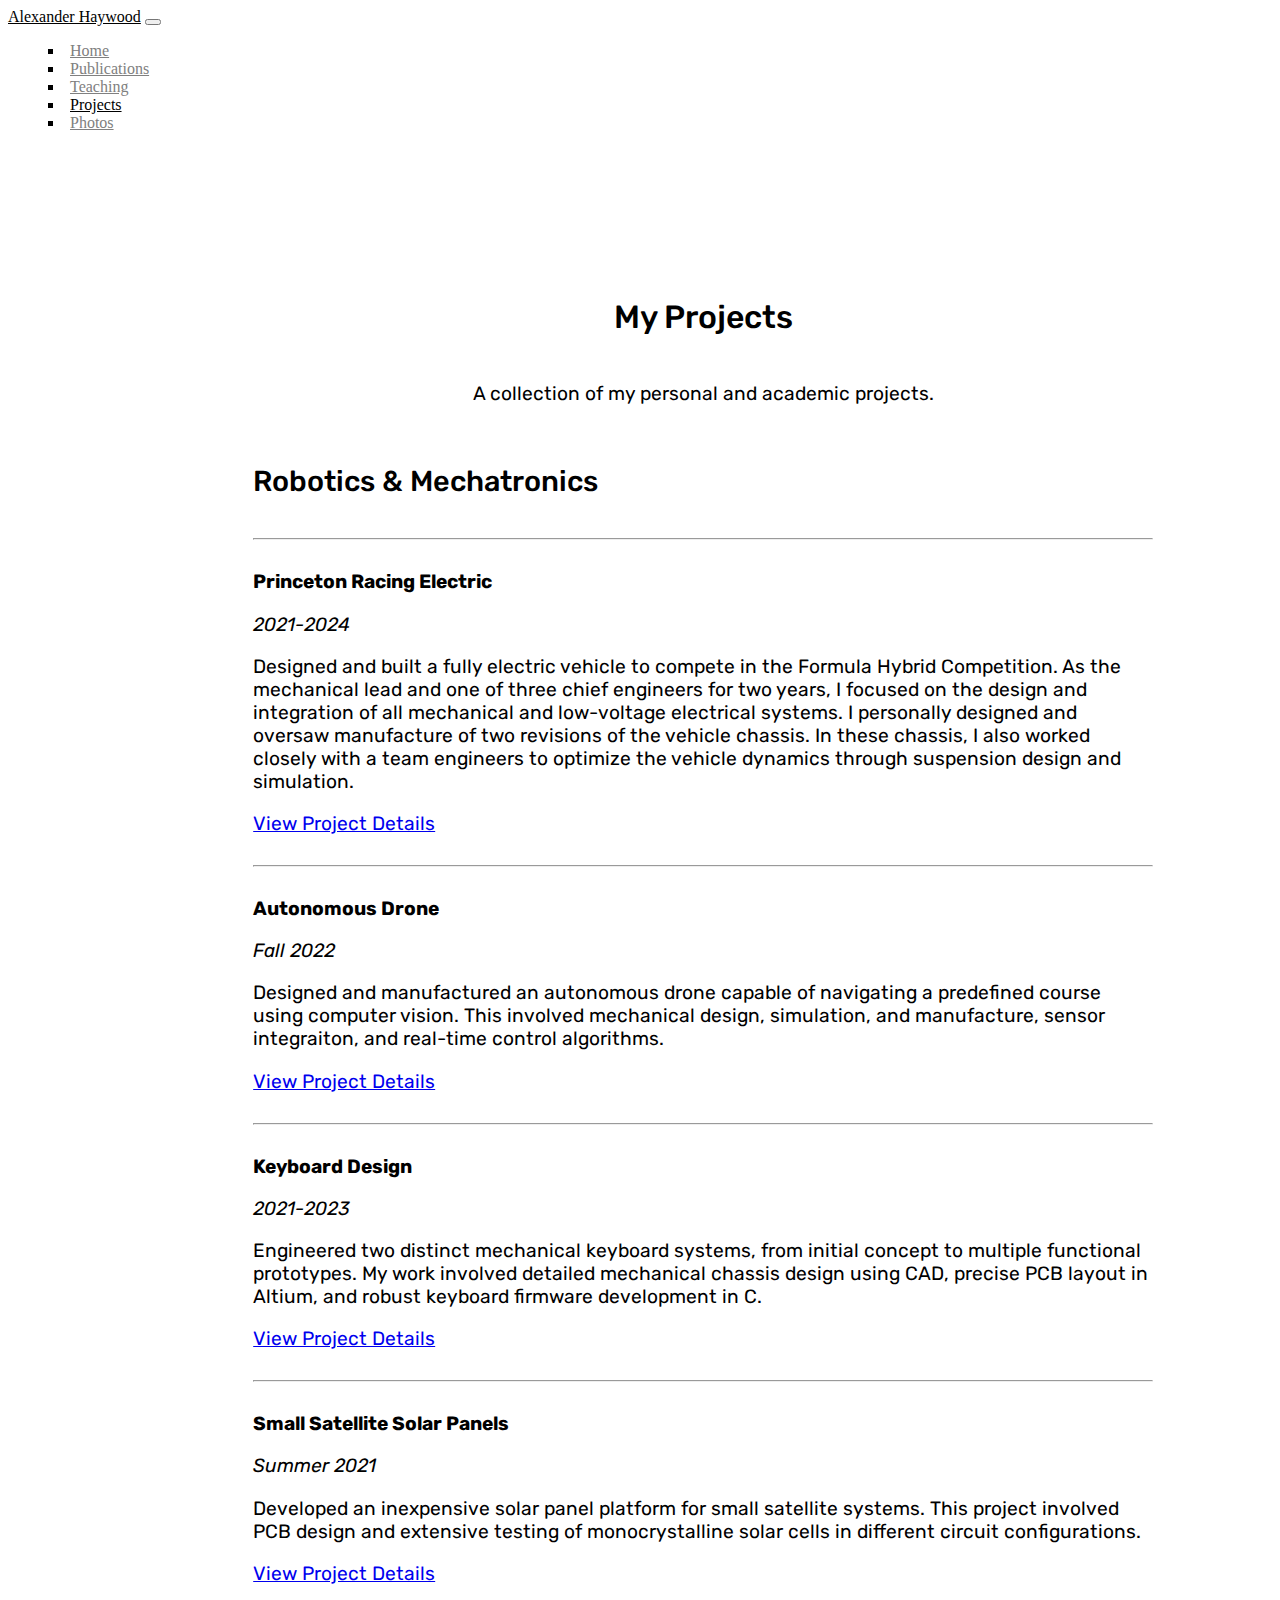
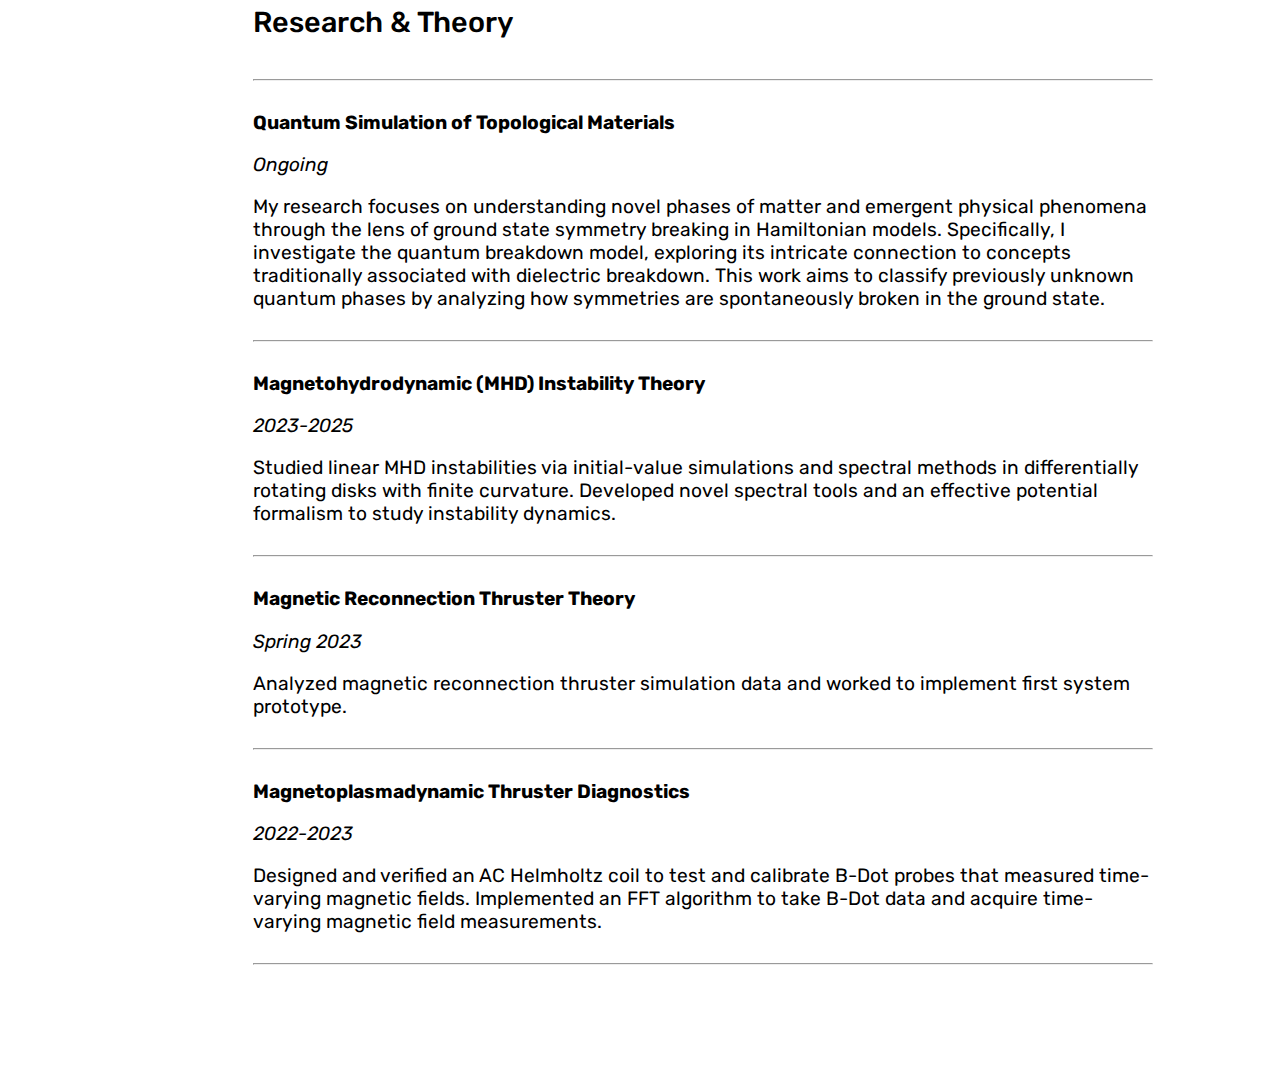
<file: projects.html>
<!DOCTYPE html>
<html lang="en" dir="ltr">
  <head>
    <meta charset="utf-8">
    <meta name="viewport" content="width=device-width, initial-scale=1, shrink-to-fit=no">
    <title>Personal Website - Projects</title>
    <link rel="preconnect" href="https://fonts.gstatic.com">
    <link href="https://fonts.googleapis.com/css2?family=Rubik:wght@300;400;500;600;700&display=swap" rel="stylesheet">
    <script src="granim.min.js"></script>
    <link href="https://cdn.jsdelivr.net/npm/bootstrap@5.1.3/dist/css/bootstrap.min.css" rel="stylesheet" integrity="sha384-1BmE4kWBq78iYhFldvKuhfTAU6auU8tT94WrHftjDbrCEXSU1oBoqyl2QvZ6jIW3" crossorigin="anonymous">
    <link rel="stylesheet" href="https://cdnjs.cloudflare.com/ajax/libs/font-awesome/4.7.0/css/font-awesome.min.css">
    <link rel="stylesheet" href="styles.css">
    <style>
        /* Add CSS for navigation positioning if needed */
        nav {
            position: relative; /* Or 'fixed' */
            z-index: 1000;
            width: 100%;
        }
        .main-content {
            padding: 5% 5%;
            padding-top: calc(5% + 60px); /* Adjust based on nav height */
            position: relative;
            z-index: 1;
        }
        /* Style for the projects content container (similar to publications) */
        .projects-content {
            text-align: left;
            max-width: 900px; /* Adjust this value for desired width */
            margin: 0 auto; /* Centers the container */
            padding-top: 20px; /* Add some space below the heading */
        }
        .projects-content p {
            margin-bottom: 10px; /* Space between paragraphs */
        }
        .projects-content h3 {
            margin-top: 20px; /* Space above subheadings */
            margin-bottom: 15px;
        }
        .projects-content hr {
            margin: 30px 0;
        }

        /* CSS for the active navigation link (copied from previous instructions) */
        .navbar-nav .nav-link {
            color: gray; /* Set inactive links to gray */
        }
        .navbar-nav .nav-link.active {
            color: black !important; /* Make active link black, use !important to override Bootstrap */
            font-weight: 500; /* Optional: make it a bit bolder */
        }
        .navbar-nav .nav-link:hover {
            color: #333; /* Slightly darker gray on hover for inactive links */
        }
        .navbar-nav .nav-link.active:hover {
            color: black !important; /* Keep active link black on hover */
        }
        .navbar-brand {
            color: black !important; /* Make the brand name black */
        }
    </style>
  </head>
  <body>

    <nav class="navbar navbar-expand-lg navbar-light bg-light">
      <div class="container-fluid">
        <a class="navbar-brand" href="index.html">Alexander Haywood</a>
        <button class="navbar-toggler" type="button" data-bs-toggle="collapse" data-bs-target="#navbarNav" aria-controls="navbarNav" aria-expanded="false" aria-label="Toggle navigation">
          <span class="navbar-toggler-icon"></span>
        </button>
        <div class="collapse navbar-collapse" id="navbarNav">
          <ul class="navbar-nav">
            <li class="nav-item">
              <a class="nav-link" href="index.html">Home</a>
            </li>
            <li class="nav-item">
              <a class="nav-link" href="publications.html">Publications</a>
            </li>
            <li class="nav-item">
              <a class="nav-link" href="teaching.html">Teaching</a>
            </li>
            <li class="nav-item">
              <a class="nav-link active" aria-current="page" href="projects.html">Projects</a> </li>
            <li class="nav-item">
              <a class="nav-link" href="photos.html">Photos</a>
            </li>
          </ul>
        </div>
      </div>
    </nav>

    <canvas id="canvas-image-blending" style="height: 300px;"></canvas>
    <div class="main-content" style="text-align: center; width: 100%;">
      <center>

        <h2 style="padding-bottom: 20px;">My Projects</h2>
        <p>A collection of my personal and academic projects.</p>

        <div class="projects-content">

          <h3>Robotics & Mechatronics</h3>
          <hr style="margin: 30px 0;">

          <p style="font-weight: bold; margin-bottom: 5px;">Princeton Racing Electric</p>
          <p style="font-style: italic; margin-bottom: 5px;">2021-2024</p>
          <p style="margin-bottom: 10px;"> Designed and built a fully electric vehicle to compete in the Formula Hybrid Competition. As the mechanical lead and one of three chief engineers for two years, I focused on the design and integration of all mechanical and low-voltage electrical systems. I personally designed and oversaw manufacture of two revisions of the vehicle chassis. In these chassis, I also worked closely with a team engineers to optimize the vehicle dynamics through suspension design and simulation.</p>
          <p><a href="https://princetonracingelectric.com/" target="_blank">View Project Details</a></p>
          <!-- <p><a href="assets/image_421403.png" target="_blank">View Image Example</a></p> -->

          <hr style="margin: 30px 0;"> <p style="font-weight: bold; margin-bottom: 5px;">Autonomous Drone</p>
          <p style="font-style: italic; margin-bottom: 5px;">Fall 2022</p>
          <p style="margin-bottom: 10px;">Designed and manufactured an autonomous drone capable of navigating a predefined course using computer vision. This involved mechanical design, simulation, and manufacture, sensor integraiton, and real-time control algorithms.</p>
          <p><a href="https://drive.google.com/file/d/15bDNWx9g_iHHfVzmi17-Q3qdR-axWjC_/view?usp=sharing" target="_blank">View Project Details</a></p>

          <hr style="margin: 30px 0;"> <p style="font-weight: bold; margin-bottom: 5px;">Keyboard Design</p>
          <p style="font-style: italic; margin-bottom: 5px;">2021-2023</p>
          <p style="margin-bottom: 10px;">Engineered two distinct mechanical keyboard systems, from initial concept to multiple functional prototypes. My work involved detailed mechanical chassis design using CAD, precise PCB layout in Altium, and robust keyboard firmware development in C.</p>
          <p><a href="https://tigersats.princeton.edu/" target="_blank">View Project Details</a></p>

          <hr style="margin: 30px 0;"> <p style="font-weight: bold; margin-bottom: 5px;">Small Satellite Solar Panels</p>
          <p style="font-style: italic; margin-bottom: 5px;">Summer 2021</p>
          <p style="margin-bottom: 10px;">Developed an inexpensive solar panel platform for small satellite systems. This project involved PCB design and extensive testing of monocrystalline solar cells in different circuit configurations.</p>
          <p><a href="https://tigersats.princeton.edu/" target="_blank">View Project Details</a></p>

          <!-- <h3>Software Development</h3>
          <hr style="margin: 30px 0;">

          <p style="font-weight: bold; margin-bottom: 5px;">Web-based Data Visualization Tool</p>
          <p style="font-style: italic; margin-bottom: 5px;">Summer 2023</p>
          <p style="margin-bottom: 10px;">Developed a responsive web application for interactive visualization of scientific datasets. Utilized React.js for the frontend and Python/Flask for the backend API, incorporating d3.js for advanced charting.</p>
          <p><a href="link-to-project-details-data-viz.html" target="_blank">View Project Details</a></p>

          <hr style="margin: 30px 0;">

          <p style="font-weight: bold; margin-bottom: 5px;">Machine Learning Model for Predictive Analysis</p>
          <p style="font-style: italic; margin-bottom: 5px;">Fall 2022</p>
          <p style="margin-bottom: 10px;">Implemented a machine learning model using TensorFlow to predict material properties based on simulation data. Focused on data preprocessing, model training, and performance evaluation.</p>
          <p><a href="link-to-project-details-ml.html" target="_blank">View Project Details</a></p> -->


          <h3>Research & Theory</h3>
          <hr style="margin: 30px 0;">
          <p style="font-weight: bold; margin-bottom: 5px;">Quantum Simulation of Topological Materials</p>
          <p style="font-style: italic; margin-bottom: 5px;">Ongoing</p>
          <p style="margin-bottom: 10px;">My research focuses on understanding novel phases of matter and emergent physical phenomena through the lens of ground state symmetry breaking in Hamiltonian models. Specifically, I investigate the quantum breakdown model, exploring its intricate connection to concepts traditionally associated with dielectric breakdown. This work aims to classify previously unknown quantum phases by analyzing how symmetries are spontaneously broken in the ground state. </p>
          <!-- <p><a href="link-to-project-details-quantum.html" target="_blank">View Project Details</a></p> -->
          <hr style="margin: 30px 0;">

          <p style="font-weight: bold; margin-bottom: 5px;">Magnetohydrodynamic (MHD) Instability Theory</p>
          <p style="font-style: italic; margin-bottom: 5px;">2023-2025</p>
          <p style="margin-bottom: 10px;">Studied linear MHD instabilities via initial-value simulations and spectral methods in differentially rotating disks with finite curvature. Developed novel spectral tools and an effective potential formalism to study instability dynamics.</p>
          <!-- <p><a href="link-to-project-details-quantum.html" target="_blank">View Project Details</a></p> -->
          <hr style="margin: 30px 0;">

          <p style="font-weight: bold; margin-bottom: 5px;">Magnetic Reconnection Thruster Theory</p>
          <p style="font-style: italic; margin-bottom: 5px;">Spring 2023</p>
          <p style="margin-bottom: 10px;">Analyzed magnetic reconnection thruster simulation data and worked to implement first system prototype.</p>
          <!-- <p><a href="link-to-project-details-quantum.html" target="_blank">View Project Details</a></p> -->
          <hr style="margin: 30px 0;">

          <p style="font-weight: bold; margin-bottom: 5px;">Magnetoplasmadynamic Thruster Diagnostics</p>
          <p style="font-style: italic; margin-bottom: 5px;">2022-2023</p>
          <p style="margin-bottom: 10px;">Designed and verified an AC Helmholtz coil to test and calibrate B-Dot probes that measured time-varying magnetic fields. Implemented an FFT algorithm to take B-Dot data and acquire time-varying magnetic field measurements.</p>
          <!-- <p><a href="link-to-project-details-quantum.html" target="_blank">View Project Details</a></p> -->
          <hr style="margin: 30px 0;">

    
        </div>


      </center>
    </div>

    <script src="https://cdn.jsdelivr.net/npm/bootstrap@5.0.2/dist/js/bootstrap.bundle.min.js" integrity="sha384-MrcW6ZMFYlzcLA8Nl+NtUVF0sA7MsXsP1UyJoMp4YLEuNSfAP+JcXn/tWtIaxVXM" crossorigin="anonymous"></script>
  </body>
</html>
</file>
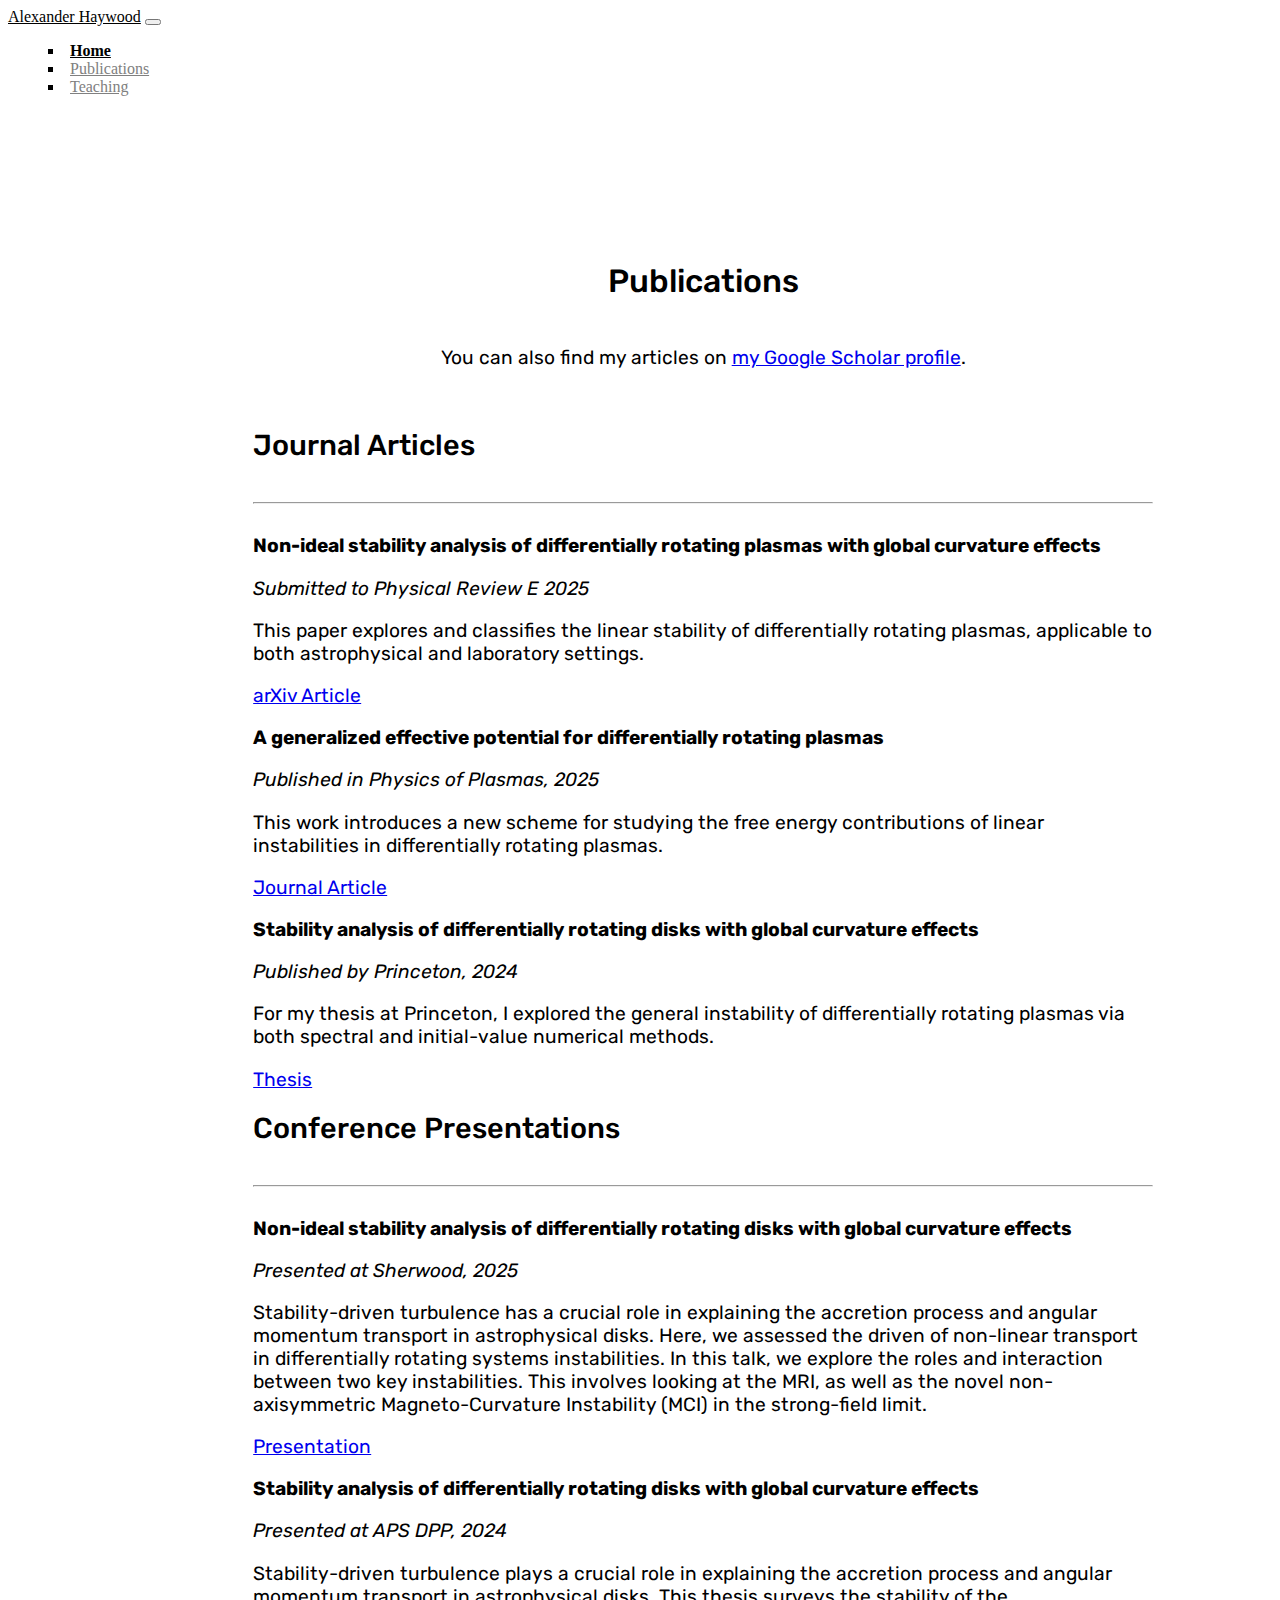
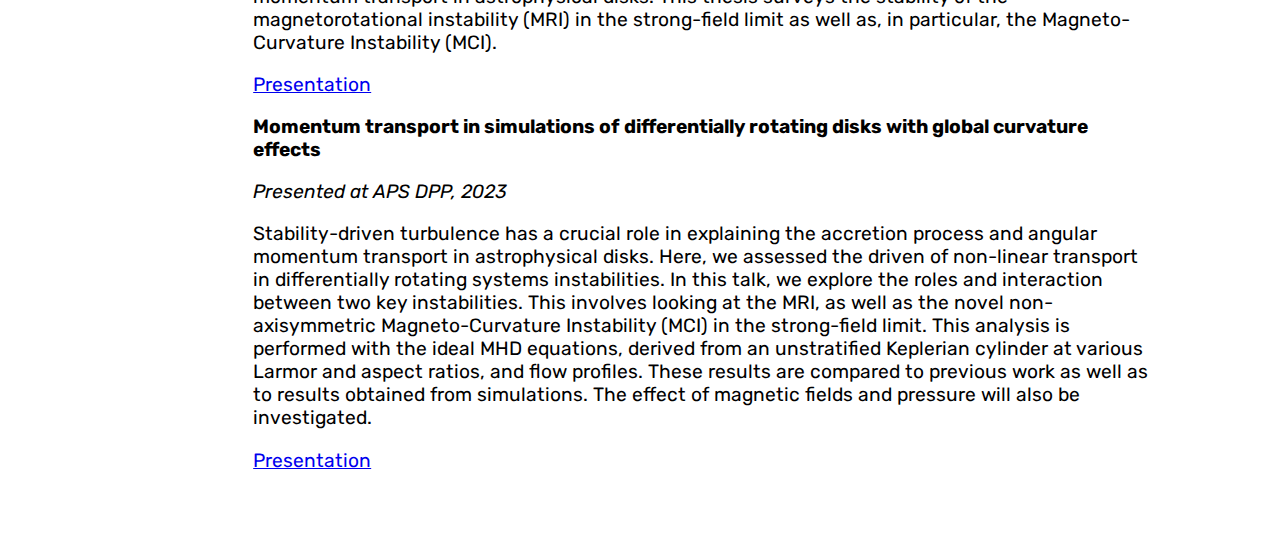
<file: publications.html>
<!DOCTYPE html>
<html lang="en" dir="ltr">
  <head>
    <meta charset="utf-8">
    <meta name="viewport" content="width=device-width, initial-scale=1, shrink-to-fit=no">
    <title>Personal Website - Publications</title> <link rel="preconnect" href="https://fonts.gstatic.com">
    <link href="https://fonts.googleapis.com/css2?family=Rubik:wght@300;400;500;600;700&display=swap" rel="stylesheet">
    <script src="granim.min.js"></script>
    <link href="https://cdn.jsdelivr.net/npm/bootstrap@5.1.3/dist/css/bootstrap.min.css" rel="stylesheet" integrity="sha384-1BmE4kWBq78iYhFldvKuhfTAU6auU8tT94WrHftjDbrCEXSU1oBoqyl2QvZ6jIW3" crossorigin="anonymous">
    <link rel="stylesheet" href="https://cdnjs.cloudflare.com/ajax/libs/font-awesome/4.7.0/css/font-awesome.min.css">
    <link rel="stylesheet" href="styles.css">
    <style>
        /* Add CSS for navigation positioning if needed */
        nav {
            position: relative; /* Or 'fixed' */
            z-index: 1000;
            width: 100%;
        }
         .main-content {
            padding: 5% 5%;
            padding-top: calc(5% + 60px); /* Adjust based on nav height */
            position: relative;
            z-index: 1;
        }
        /* Style for the publications content container */
       .publications-content {
           text-align: left;
           max-width: 900px; /* Adjust this value for desired width */
           margin: 0 auto; /* Centers the container */
           padding-top: 20px; /* Add some space below the heading */
       }
       .publications-content p {
           margin-bottom: 10px; /* Space between paragraphs */
       }
       .publications-content h3 {
           margin-top: 20px; /* Space above subheadings */
           margin-bottom: 15px;
       }
       .publications-content hr {
           margin: 30px 0;
       }

    </style>
  </head>
  <body>

    <nav class="navbar navbar-expand-lg navbar-light bg-light">
      <div class="container-fluid">
        <a class="navbar-brand" href="index.html">Alexander Haywood</a>
        <button class="navbar-toggler" type="button" data-bs-toggle="collapse" data-bs-target="#navbarNav" aria-controls="navbarNav" aria-expanded="false" aria-label="Toggle navigation">
          <span class="navbar-toggler-icon"></span>
        </button>
        <div class="collapse navbar-collapse" id="navbarNav">
          <ul class="navbar-nav">
            <li class="nav-item">
              <a class="nav-link active" aria-current="page" href="index.html">Home</a>
            </li>
            <li class="nav-item">
              <a class="nav-link" href="publications.html">Publications</a>
            </li>
            <li class="nav-item">
              <a class="nav-link" href="teaching.html">Teaching</a>
            <!-- </li>
            <li class="nav-item">
              <a class="nav-link" href="projects.html">Projects</a>
            </li>
             <li class="nav-item">
              <a class="nav-link" href="photos.html">Photos</a>
            </li> -->
          </ul>
        </div>
      </div>
    </nav>

    <canvas id="canvas-image-blending" style="height: 300px;"></canvas> <div class="main-content" style="text-align: center; width: 100%;">
      <center>

        <h2 style="padding-bottom: 20px;">Publications</h2>
        <p>You can also find my articles on <a href="https://scholar.google.com/citations?user=LzRSGlgAAAAJ&hl=en" target="_blank">my Google Scholar profile</a>.</p> <div class="publications-content"> 

          <h3>Journal Articles</h3>
          <hr style="margin: 30px 0;"> 

            <p style="font-weight: bold; margin-bottom: 5px;">Non-ideal stability analysis of differentially rotating plasmas with global curvature effects</p>
            <p style="font-style: italic; margin-bottom: 5px;">Submitted to Physical Review E 2025</p>
            <p style="margin-bottom: 10px;">This paper explores and classifies the linear stability of differentially rotating plasmas, applicable to both astrophysical and laboratory settings.</p>
            <p><a href="https://arxiv.org/abs/2505.06779" target="_blank">arXiv Article</a></p> 
              
            <p style="font-weight: bold; margin-bottom: 5px;">A generalized effective potential for differentially rotating plasmas</p>
            <p style="font-style: italic; margin-bottom: 5px;">Published in Physics of Plasmas, 2025</p>
            <p style="margin-bottom: 10px;">This work introduces a new scheme for studying the free energy contributions of linear instabilities in differentially rotating plasmas.</p>
            <p><a href="https://pubs.aip.org/aip/pop/article/32/3/030702/3339680/A-generalized-effective-potential-for" target="_blank">Journal Article</a></p> 
    
            <p style="font-weight: bold; margin-bottom: 5px;">Stability analysis of differentially rotating disks with global curvature effects</p> 
            <p style="font-style: italic; margin-bottom: 5px;">Published by Princeton, 2024</p>
            <p style="margin-bottom: 10px;">For my thesis at Princeton, I explored the general instability of differentially rotating plasmas via both spectral and initial-value numerical methods.</p>
            <p><a href="https://drive.google.com/file/d/1BTPAGln4P31Vq1PLEdYY9MfqG851DJbM/view" target="_blank">Thesis</a></p>  

            <h3>Conference Presentations</h3>
            <hr style="margin: 30px 0;">

            <p style="font-weight: bold; margin-bottom: 5px;">Non-ideal stability analysis of differentially rotating disks with global curvature effects</p>
            <p style="font-style: italic; margin-bottom: 5px;">Presented at Sherwood, 2025</p>
            <p style="margin-bottom: 10px;">Stability-driven turbulence has a crucial role in explaining the accretion process and angular momentum transport in astrophysical disks. Here, we assessed the driven of non-linear transport in differentially rotating systems instabilities. In this talk, we explore the roles and interaction between two key instabilities. This involves looking at the MRI, as well as the novel non-axisymmetric Magneto-Curvature Instability (MCI) in the strong-field limit.</p>
            <p><a href="https://drive.google.com/file/d/1swxrlVujX1Qfk1bl473zZQ3wuRk8xI-T/view?usp=sharing" target="_blank">Presentation</a></p>

            <p style="font-weight: bold; margin-bottom: 5px;">Stability analysis of differentially rotating disks with global curvature effects</p>
            <p style="font-style: italic; margin-bottom: 5px;">Presented at APS DPP, 2024</p>
            <p style="margin-bottom: 10px;">Stability-driven turbulence plays a crucial role in explaining the accretion process and angular momentum transport in astrophysical disks. This thesis surveys the stability of the magnetorotational instability (MRI) in the strong-field limit as well as, in particular, the Magneto-Curvature Instability (MCI).</p>
            <p><a href="https://drive.google.com/file/d/1WRB7lA8bBtjf6wplPPrt6qmtHCEcqmUs/view" target="_blank">Presentation</a></p> 

            <p style="font-weight: bold; margin-bottom: 5px;">Momentum transport in simulations of differentially rotating disks with global curvature effects</p>
            <p style="font-style: italic; margin-bottom: 5px;">Presented at APS DPP, 2023</p>
            <p style="margin-bottom: 10px;">Stability-driven turbulence has a crucial role in explaining the accretion process and angular momentum transport in astrophysical disks. Here, we assessed the driven of non-linear transport in differentially rotating systems instabilities. In this talk, we explore the roles and interaction between two key instabilities. This involves looking at the MRI, as well as the novel non-axisymmetric Magneto-Curvature Instability (MCI) in the strong-field limit. This analysis is performed with the ideal MHD equations, derived from an unstratified Keplerian cylinder at various Larmor and aspect ratios, and flow profiles. These results are compared to previous work as well as to results obtained from simulations. The effect of magnetic fields and pressure will also be investigated.</p>
            <p><a href="https://drive.google.com/file/d/14jXA4NOLmpWg2l7RYU6IsIsV2BSVmt2G/view" target="_blank">Presentation</a></p> </div>


      </center>
    </div>

    <script src="https://cdn.jsdelivr.net/npm/bootstrap@5.0.2/dist/js/bootstrap.bundle.min.js" integrity="sha384-MrcW6ZMFYlzcLA8Nl+NtUVF0sA7MsXsP1UyJoMp4YLEuNSfAP+JcXn/tWtIaxVXM" crossorigin="anonymous"></script>
    </body>
</html>
</file>
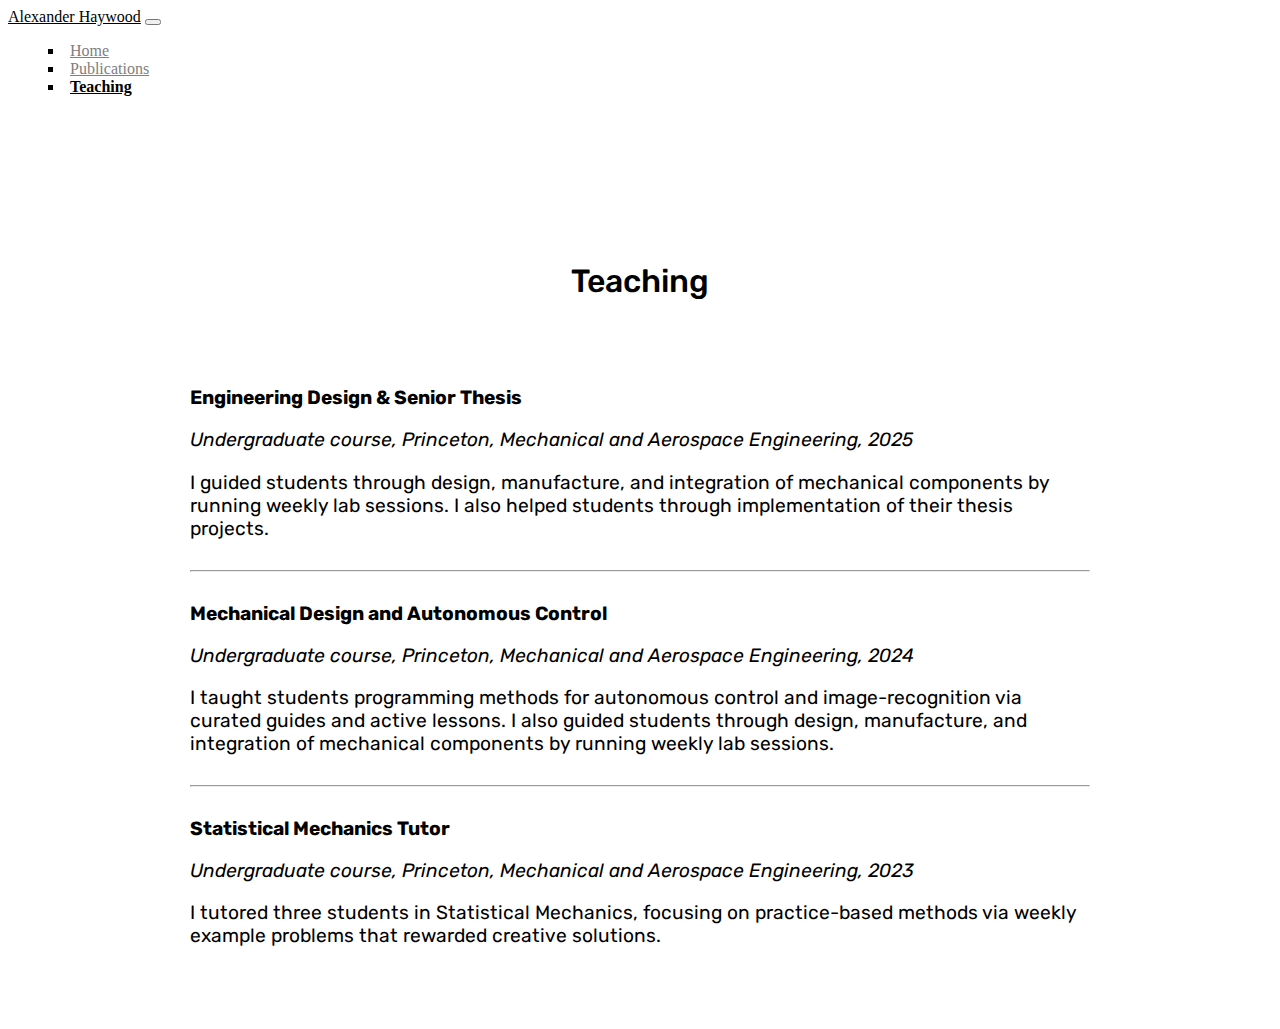
<file: teaching.html>
<!DOCTYPE html>
<html lang="en" dir="ltr">
  <head>
    <meta charset="utf-8">
    <meta name="viewport" content="width=device-width, initial-scale=1, shrink-to-fit=no">
    <title>Personal Website - Teaching</title>
    <link rel="preconnect" href="https://fonts.gstatic.com">
    <link href="https://fonts.googleapis.com/css2?family=Rubik:wght@300;400;500;600;700&display=swap" rel="stylesheet">
    <script src="granim.min.js"></script>
    <link href="https://cdn.jsdelivr.net/npm/bootstrap@5.1.3/dist/css/bootstrap.min.css" rel="stylesheet" integrity="sha384-1BmE4kWBq78iYhFldvKuhfTAU6auU8tT94WrHftjDbrCEXSU1oBoqyl2QvZ6jIW3" crossorigin="anonymous">
    <link rel="stylesheet" href="https://cdnjs.cloudflare.com/ajax/libs/font-awesome/4.7.0/css/font-awesome.min.css">
    <link rel="stylesheet" href="styles.css">
    <style>
        /* Add CSS for navigation positioning if needed */
        nav {
            position: relative; /* Or 'fixed' */
            z-index: 1000;
            width: 100%;
        }

        /* Adjust padding for main content to prevent it from being hidden under the nav bar */
        .main-content {
            padding: 5% 5%;
            padding-top: calc(5% + 60px); /* Adjust based on nav height */
            position: relative;
            z-index: 1;
        }

        /* Style for the teaching content container, mirroring .publications-content */
       .teaching-content {
            text-align: left; /* Align text content left within this block */
            max-width: 900px; /* Adjust this value for desired width, matches publications */
            margin: 0 auto; /* Centers the container, matches publications */
            padding-top: 20px; /* Add some space below the main heading, matches publications */
        }

        /* Style for the main page title (Teaching) - Now using h2 */
        .main-content h2 { /* Changed from h1 to h2 to match publications structure */
             text-align: center; /* Center the main heading */
             padding-bottom: 20px; /* Space below the main heading, matches publications h2 inline style */
             /* Font size and weight will now come from styles.css h2 rule */
        }

        /* Style for individual teaching entry titles (now using p with a class) */
        .teaching-entry-title { /* New class to style teaching entry titles */
            margin-top: 20px; /* Space above the entry title */
            margin-bottom: 5px; /* Space below the entry title, matches publications bold paragraph */
            font-weight: bold; /* Make entry titles bold, matches publications bold paragraph */
            font-size: 1.2rem; /* Explicitly set to match paragraph size from styles.css */
            /* Color will come from styles.css p rule */
        }


         /* Style for course details (like Undergraduate course, Princeton, ...) */
         .teaching-entry .course-details {
             font-style: italic; /* Make text italic, matches publications italic paragraph */
             margin-bottom: 10px; /* Space below course details, matches publications italic paragraph */
             /* Font size and weight will come from styles.css p rule */
         }

         /* Style for the description paragraph */
         .teaching-entry .description {
             margin-bottom: 10px; /* Space below description, matches publications description paragraph */
             /* Font size and weight will come from styles.css p rule */
         }

         /* Basic paragraph styling for consistency, can adjust font-size and line-height if needed */
         .teaching-content p {
             /* margin-bottom: 10px; /* Default space between paragraphs, matches publications paragraphs - already set on specific paragraphs */
             /* Font size and weight will come from styles.css p rule */
         }


        /* Style for the horizontal rule separators */
        .teaching-content hr {
            margin: 30px 0; /* Separator between entries, matches publications hr */
        }

    </style>
  </head>
  <body>

    <nav class="navbar navbar-expand-lg navbar-light bg-light">
      <div class="container-fluid">
        <a class="navbar-brand" href="index.html">Alexander Haywood</a>
        <button class="navbar-toggler" type="button" data-bs-toggle="collapse" data-bs-target="#navbarNav" aria-controls="navbarNav" aria-expanded="false" aria-label="Toggle navigation">
          <span class="navbar-toggler-icon"></span>
        </button>
        <div class="collapse navbar-collapse" id="navbarNav">
          <ul class="navbar-nav">
            <li class="nav-item">
              <a class="nav-link" href="index.html">Home</a>
            </li>
            <li class="nav-item">
              <a class="nav-link" href="publications.html">Publications</a>
            </li>
            <li class="nav-item">
              <a class="nav-link active" aria-current="page" href="Teaching.html">Teaching</a>
            <!-- </li>
             <li class="nav-item">
              <a class="nav-link" href="projects.html">Projects</a>
            </li>
             <li class="nav-item">
              <a class="nav-link" href="photos.html">Photos</a>
            </li> -->
            </ul>
        </div>
      </div>
    </nav>

    <canvas id="canvas-image-blending" style="height: 300px;"></canvas>

    <div class="main-content">
      <h2>Teaching</h2> <div class="teaching-content">

        <div class="teaching-entry">
          <p class="teaching-entry-title">Engineering Design & Senior Thesis</p> <p class="course-details">Undergraduate course, Princeton, Mechanical and Aerospace Engineering, 2025</p>
          <p class="description">I guided students through design, manufacture, and integration of mechanical components by running weekly lab sessions. I also helped students through implementation of their thesis projects.</p>
        </div>

        <hr> <div class="teaching-entry">
          <p class="teaching-entry-title">Mechanical Design and Autonomous Control</p> <p class="course-details">Undergraduate course, Princeton, Mechanical and Aerospace Engineering, 2024</p>
          <p class="description">I taught students programming methods for autonomous control and image-recognition via curated guides and active lessons. I also guided students through design, manufacture, and integration of mechanical components by running weekly lab sessions.</p>
        </div>

        <hr> <div class="teaching-entry">
          <p class="teaching-entry-title">Statistical Mechanics Tutor</p> <p class="course-details">Undergraduate course, Princeton, Mechanical and Aerospace Engineering, 2023</p>
          <p class="description">I tutored three students in Statistical Mechanics, focusing on practice-based methods via weekly example problems that rewarded creative solutions.</p>
        </div>

        </div>
    </div>

    <script src="https://cdn.jsdelivr.net/npm/bootstrap@5.0.2/dist/js/bootstrap.bundle.min.js" integrity="sha384-MrcW6ZMFYlzcLA8Nl+NtUVF0sA7MsXsP1UyJoMp4YLEuNSfAP+JcXn/tWtIaxVXM" crossorigin="anonymous"></script>

    <script>
        var granimInstance = new Granim({
            element: '#canvas-image-blending',
            direction: 'diagonal',
            isImageDepixelatedToCanvas: false, // Set to true if you blend images
            image: {
                source: 'assets/gradient-image.jpg', // Replace with your image path
                blendingMode: 'multiply' // Or another blending mode
            },
            stateData: {
                "default-state": {
                    gradients: [
                        ['#29323c', '#485563'],
                        ['#5b4a6e', '#e4c4d1'],
                        ['#ff6e7f', '#bfe9ff']
                    ],
                    transitionSpeed: 5000
                }
            }
        });
    </script>

  </body>
</html>
</file>
<file: styles.css>
#canvas-image-blending {
    position: absolute;
    width: 100%;
    height: 750px; /* Consider adjusting this height based on content or making it responsive if it overlaps */
    top: 0;
    right: 0;
    bottom: 0;
    left: 0;
}

.main-content {
    padding: 5% 5%;
    position: relative;
    z-index: 1;
}

.header {
    display: flex;
}

.work-header {
    display: flex;
}

h1 {
    font-family: 'Rubik', sans-serif;
    font-size: 3.0rem;
    font-weight: 700;
    color: black;
}

h2 {
    font-family: 'Rubik', sans-serif;
    font-size: 2.0rem;
    font-weight: 500;
    color: black;
}

h3 {
    font-family: 'Rubik', sans-serif;
    font-size: 1.8rem;
    font-weight: 500;
    color: black;
    padding-bottom: 10px;
}

p {
    font-family: 'Rubik', sans-serif;
    font-size: 1.2rem;
    font-weight: 400;
    color: black;
}

.time-text {
    font-family: 'Rubik', sans-serif;
    font-size: 1.2rem;
    font-weight: 200;
    color: black;
}

.header-text {
    width: 80%
}

.header-image {
    width: 65%;
    height: 65%;
}

.col {
    padding-bottom: 30px;
}

.rounded-corners {
    border-radius: 20px;
    height: 300px;
}

.title-image {
    border-radius: 20px;
    width: 100%;
    height: auto;
    display: block;
    margin: 0;
}

.modal {
    display: none;
    position: fixed;
    z-index: 1001;
    left: 0;
    top: 0;
    width: 100%;
    height: 100%;
    overflow: auto;
    background-color: rgb(0,0,0);
    background-color: rgba(0,0,0,0.4);
}

.modal-content {
    background-color: #fefefe;
    margin: 15% auto;
    padding: 20px;
    border: 1px solid #888;
    width: 80%;
    max-width: 600px;
    border-radius: 3%;
}

.closeModal1, .closeModal2, .closeModal3, .closeModal4, .closeModal5 {
    color: #aaa;
    float: right;
    font-size: 28px;
    font-weight: bold;
    cursor: pointer;
}

.closeModal1:hover, .closeModal1:focus,
.closeModal2:hover, .closeModal2:focus,
.closeModal3:hover, .closeModal3:focus,
.closeModal4:hover, .closeModal4:focus,
.closeModal5:hover, .closeModal5:focus {
    color: black;
    text-decoration: none;
}

ul {
    list-style-position: inside;
    list-style-type: square;
}

.flex-container {
    display: flex;
    flex-wrap: wrap;
}

.flex-container-reverse {
    display: flex;
    flex-wrap: wrap;
}

.big-container-left {
    flex: 1 1 250px;
    padding: 10px;
    text-align: left;
    margin-right: 40px;
    min-width: 200px;
    margin-top: 20px;
}

.small-container-right {
    flex: 0 1 20%;
    max-width: 20%;
    min-width: 100px;
    padding: 10px;
    text-align: center;
}

.big-container-right {
    flex: 70%;
    padding: 10px;
    text-align: left;
}

.small-container-left {
    flex: 30%;
    padding: 10px;
    text-align: left;
}

.fa {
    padding: 20px;
    font-size: 20px;
    width: 60px;
    text-align: center;
    text-decoration: none;
    border-radius: 50%;
}

.fa:hover {
    opacity: 0.7;
}

.fa-paper-plane {
    background: #3D348B;
    color: white;
}

.fa-instagram {
    background: #7678ED;
    color: white;
}

.fa-github {
    background: #0973fd;
    color: white;
}

.progressbar {
    height: 30px;
    width: 20%;
    background-color: #3D348B;
    display: flex;
    align-items: center;
    margin: 20px;
}

.inner-progressbar {
    background-color: #7678ED;
    height: 22px;
    margin-left: 4px;
    margin-right: 4px;
    padding-right: 4px;
    color: white;
    text-align: right;
    font-size: 15px;
}

.italian {
    width: 100%;
}

.english {
    width: 100%;
}

.german {
    width: 85%;
}

.mandarin {
    width: 20%
}

.below-image-info {
    margin-top: 5px;
    text-align: left;
}

.below-image-info p {
    margin-top: 10px;
    margin-bottom: 5px;
}

.info-item i {
    margin-right: 10px;
    font-size: 1.2rem;
}

/* Updated Styling for horizontal links */
.horizontal-links {
    display: flex;
    justify-content: center;
    align-items: center;
    margin-top: 10px;
    margin-bottom: 10px;
    flex-wrap: wrap;
    width: 100%;
    gap: 15px; /* Increased gap between button-like items */
}

/* Style for the 'a' tag which is the actual button-like element */
.horizontal-links .info-item a {
    border-radius: 8px;
    padding: 10px 20px; /* Increased horizontal padding for more space */
    border: 1px solid #ccc;
    background-color: #fefefe;
    box-shadow: 3px 3px 8px rgba(0, 0, 0, 0.9);
    cursor: pointer;
    font-family: 'Rubik', sans-serif;
    font-weight: 400;
    color: black;
    text-decoration: none;
    display: inline-flex; /* Use inline-flex so they sit next to each other */
    align-items: center;
    justify-content: center;
    font-size: 1rem;
    white-space: nowrap; /* Prevent text from wrapping inside the button */
    flex-shrink: 0; /* Prevent the buttons from shrinking too much */
}

.horizontal-links .info-item a:hover {
    background-color: #e9e9e9;
    box-shadow: 4px 4px 10px rgba(0, 0, 0, 1.0);
    text-decoration: none;
}

/* The .info-item wrapper itself should not have button styling */
.horizontal-links .info-item {
    border-radius: 0;
    padding: 0;
    border: none;
    background-color: transparent;
    box-shadow: none;
    cursor: auto;
    font-family: inherit;
    font-weight: inherit;
    color: inherit;
    display: block; /* Allows the 'a' tag to fill it if needed, but 'a' is inline-flex */
    margin: 0; /* Reset wrapper margins */
}

/* --- Start Navbar Specific Styles (modified for consistent active link boldness) --- */
/* General styling for nav links (inactive state) */
.navbar-nav .nav-link {
    color: gray; /* Sets inactive links to gray */
}

/* Styling for the active nav link */
.navbar-nav .nav-link.active {
    color: black !important; /* Makes the active link black, !important is used to override Bootstrap's default */
    font-weight: 600; /* Adjusted to 600 for a more subtle bold, matching the 'Projects' image */
    text-shadow: none; /* Explicitly remove text-shadow */
}

/* Optional: Adjust hover state if needed */
.navbar-nav .nav-link:hover {
    color: #333; /* Slightly darker gray on hover for inactive links */
}

.navbar-nav .nav-link.active:hover {
    color: black !important; /* Keeps active link black on hover */
    text-shadow: none; /* Ensure no shadow on hover for active link */
}

/* Ensures the brand name is black */
.navbar-brand {
    color: black !important;
}
/* --- End Navbar Specific Styles --- */


/* Media queries */
@media only screen and (max-width: 550px) and (min-width: 200px){
    .container-fluid {
        align-content: center;
    }

    .header {
        display: inline;
        align-items: center;
    }

    .progressbar {
        width: 60%;
    }

    .flex-container, .flex-container-reverse {
        flex-direction: column;
        align-items: center;
    }

    .big-container-left, .small-container-right {
        flex: 100%;
        max-width: 100%;
        text-align: left;
        margin-right: 0;
        margin-left: 0;
    }

    .small-container-right {
        text-align: center;
    }

    .big-container-right, .small-container-left {
        flex: 100%;
        max-width: 100%;
    }

    .small-container-left {
        text-align: left;
    }

    .small-container-right .title-image {
        margin-left: auto;
        margin-right: auto;
        width: 80%;
    }

    .below-image-info {
        text-align: left;
    }

    .info-item {
        justify-content: flex-start;
    }

    /* Adjust horizontal links for smaller screens */
    .horizontal-links {
        flex-direction: column; /* Stack horizontal links vertically on small screens */
        align-items: stretch; /* Make items fill the width of the container */
        justify-content: flex-start; /* Ensure left alignment when stacked */
        gap: 10px; /* Adjust gap for stacked items */
    }

    .horizontal-links .info-item {
        margin: 0; /* Reset margins from the non-media query rule */
        width: 100%; /* Make each button-like item take full width */
        max-width: 300px; /* Limit button width on small screens */
        margin-left: auto; /* Center buttons horizontally */
        margin-right: auto;
    }

    .horizontal-links .info-item a {
        display: flex; /* Ensure icon and text are aligned when stacked */
        justify-content: center; /* Center content in the button */
        width: 100%; /* Make the actual link fill its container */
        font-size: 0.9rem; /* Reduce font size for smaller screens */
        padding: 8px 15px; /* Reduce padding for smaller screens */
        box-shadow: 2px 2px 5px rgba(0, 0, 0, 0.7); /* Reduce box shadow for smaller screens */
    }
}
</file>
